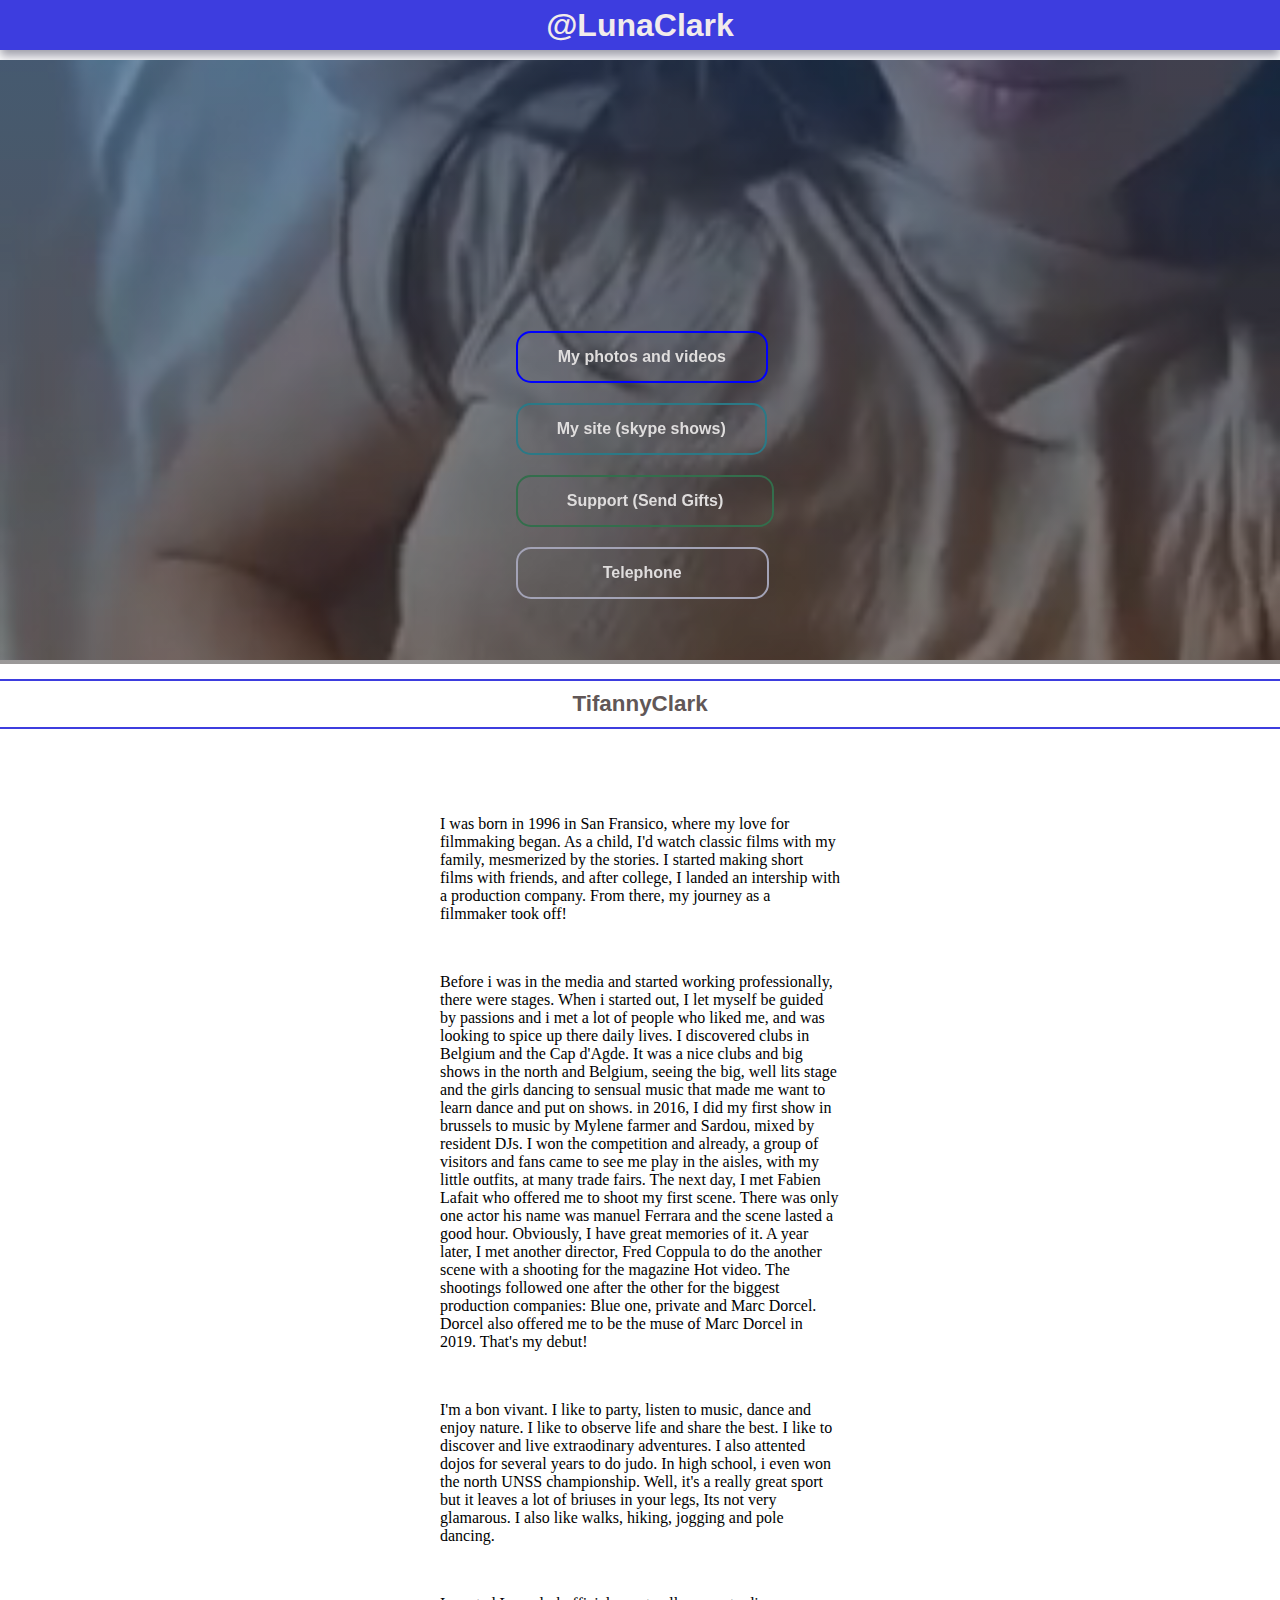
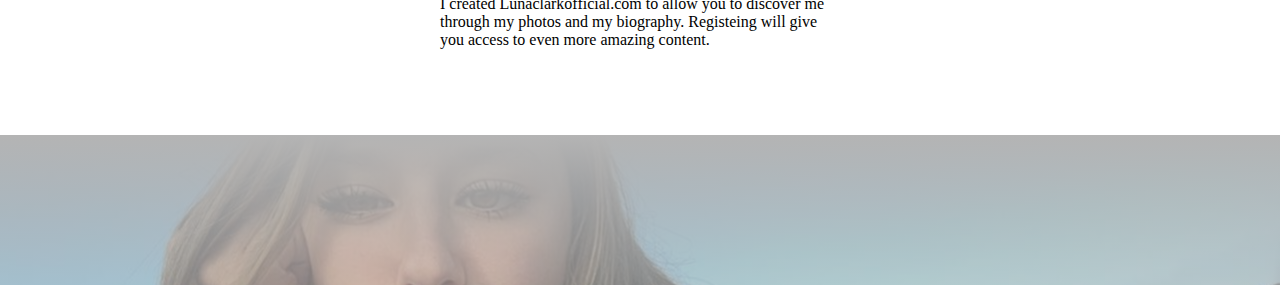
<file: index.html>
<!DOCTYPE html>
<html lang="en">
<head>
    <meta charset="UTF-8">
    <meta name="viewport" content="width=device-width, initial-scale=1.0">
    <title>Tifanny Clark</title>
    <link rel="stylesheet" href="style.css">
</head>
<body>
    <header>
        <h1>@LunaClark</h1>
    </header>
    <div class="video-container">
        <video width="100%" height="600" autoplay loop muted>
            <source src="ssstwitter.com_1724971601465.mp4" type="video/mp4">
            Your browser does not support the video tag.
          </video>
          <div class="video-overlay"></div>
          <div class="home-btn">
            <ul>
                <li><a href="#"><input type="submit" class="submit-1 active" value="My photos and videos"></a></li>
                <li><a href="mySite.html"><input type="submit" class="submit-2 active" value="My site (skype shows)"></a></li>
                <li><a href="gift.html"><input type="submit" class="submit-3 active" value="Support (Send Gifts)"></a></li>
                <li><a href="index2.html"><input type="submit" class="submit-4 active" value="Telephone"></a></li>
            </ul>
          </div>
    </div>
    <div class="border">
        <h1>TifannyClark</h1>
    </div>
    <div class="content">
        <p> I was born in 1996 in San Fransico, where my love for filmmaking began.
            As a child, I'd watch classic films with my family, mesmerized by the stories. I started making short
        films with friends, and after college, I landed an intership with a production company.
    From there, my journey as a filmmaker took off! </p><br>
    <p>Before i was in the media and started working professionally, there were stages. When i started out, I let myself
        be guided by passions and i met a lot of people who liked me, and was looking to spice up there daily lives. 
        I discovered clubs in Belgium and the Cap d'Agde. It was a nice clubs and big shows in the north and Belgium, seeing the big, well  lits stage and the girls dancing to sensual music 
        that made me want to learn dance and put on shows. in 2016, I did my first show in brussels to music by Mylene farmer and Sardou, 
        mixed by resident DJs. I won the competition and already, a group of visitors and fans came to see me play
        in the aisles, with my little outfits, at many trade fairs. The next day, I met Fabien Lafait who offered me to shoot my first scene. There was only one actor
        his name was manuel Ferrara and the scene lasted a good hour. Obviously, I have great memories of it. A year later,
         I met another director, Fred Coppula to do the another scene with a shooting for the magazine Hot video. The shootings followed
          one after the other for the biggest production companies: Blue one, private and Marc Dorcel. Dorcel also offered me to be the muse of Marc Dorcel in 2019. That's my debut!
    </p><br>
    <p> 
        I'm a bon vivant. I like to party, listen to music, dance and enjoy nature. I like to observe life and share the best.
         I like to discover and live extraodinary adventures. I also attented dojos for several years to do judo. In high school, i even won the north UNSS championship. Well, it's a really great sport
         but it leaves a lot of briuses in your legs, Its not very glamarous. I also like walks, hiking, jogging and pole dancing.
    </p><br>
    <p> I created Lunaclarkofficial.com to allow you to discover me through my photos and my biography. Registeing will
         give you access to even more amazing content.
    </p>
    </div>
    <footer>
        <div class="foot"></div>
    </footer>
</body>
</html>
</file>
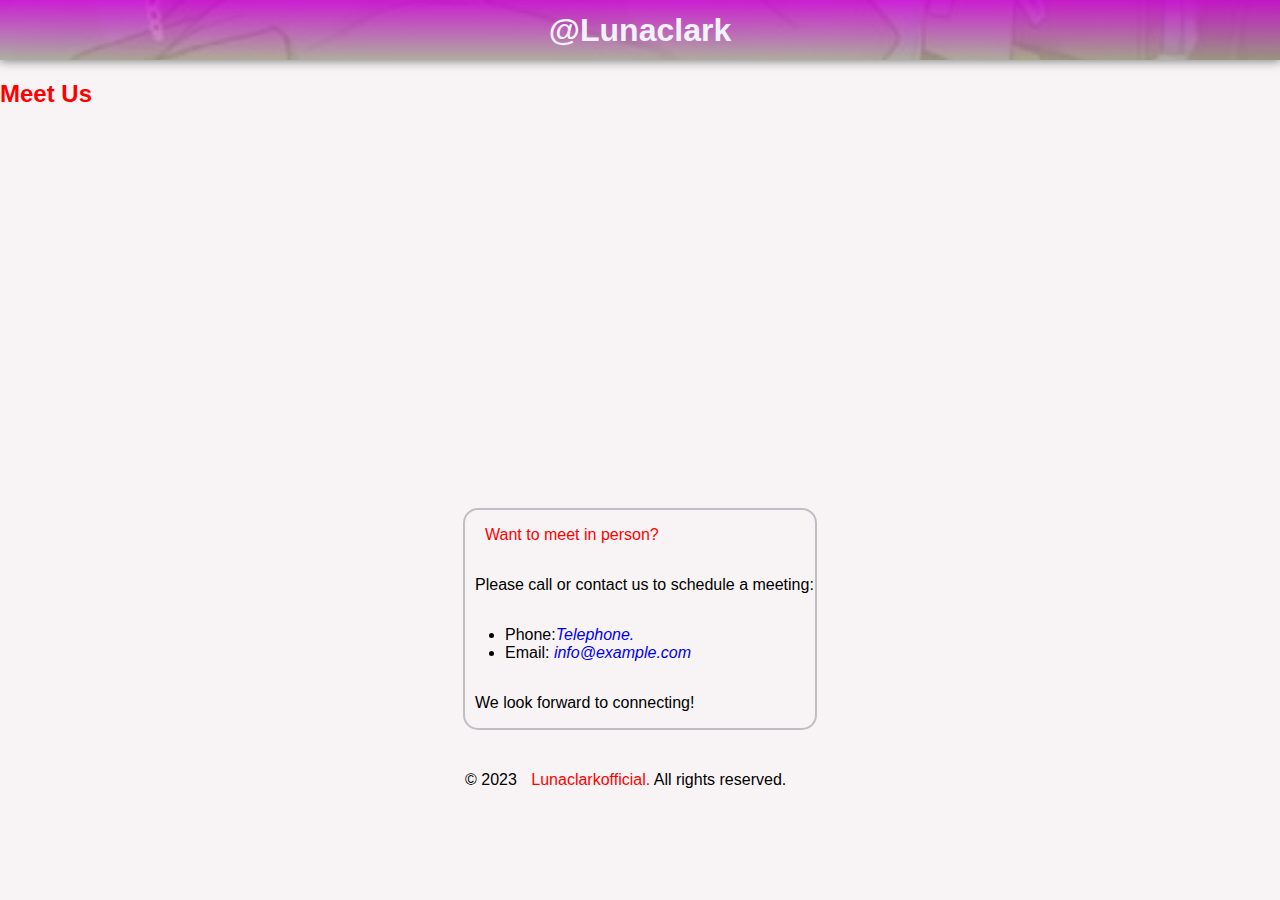
<file: address.html>
<!DOCTYPE html>
<html lang="en">
<head>
    <meta charset="UTF-8">
    <meta name="viewport" content="width=device-width, initial-scale=1.0">
    <title>My address</title>
    <link rel="stylesheet" href="address.css">
</head>
<body>
    <section>
        <div class="logo">@Lunaclark</div>
        <h2>Meet Us</h2>
        <div class="container">
        <!-- Google Map Embed --> 
        <iframe src="https://www.google.com/maps/embed?pb=!1m10!1m8!1m3!1d25772843.85991955!2d-72.5434736!3d37.9514719!3m2!1i1024!2i768!4f13.1!5e0!3m2!1sen!2sus!4v1728213060552!5m2!1sen!2sus" width="350" height="350" 
        style="border:0;" allowfullscreen="" loading="lazy" referrerpolicy="no-referrer-when-downgrade"></iframe>
    <div class="wrapper">
        <div class="grid">
        <p><span>Want to meet in person?</span></p>
        <p>Please call or contact us to schedule a meeting:</p>
        <ul>
          <li>Phone:<a href="index2.html">Telephone.</a></li>
          <li>Email: <a href="email.html">info@example.com</a></li>
        </ul>
        
        <p>We look forward to connecting!</p>
      </section>
    </div>
    </div>
    <div class="foot">
        <p>&copy; 2023 <span>Lunaclarkofficial.</span> All rights reserved.</p>
      </div>
    </body>
</html>
</file>
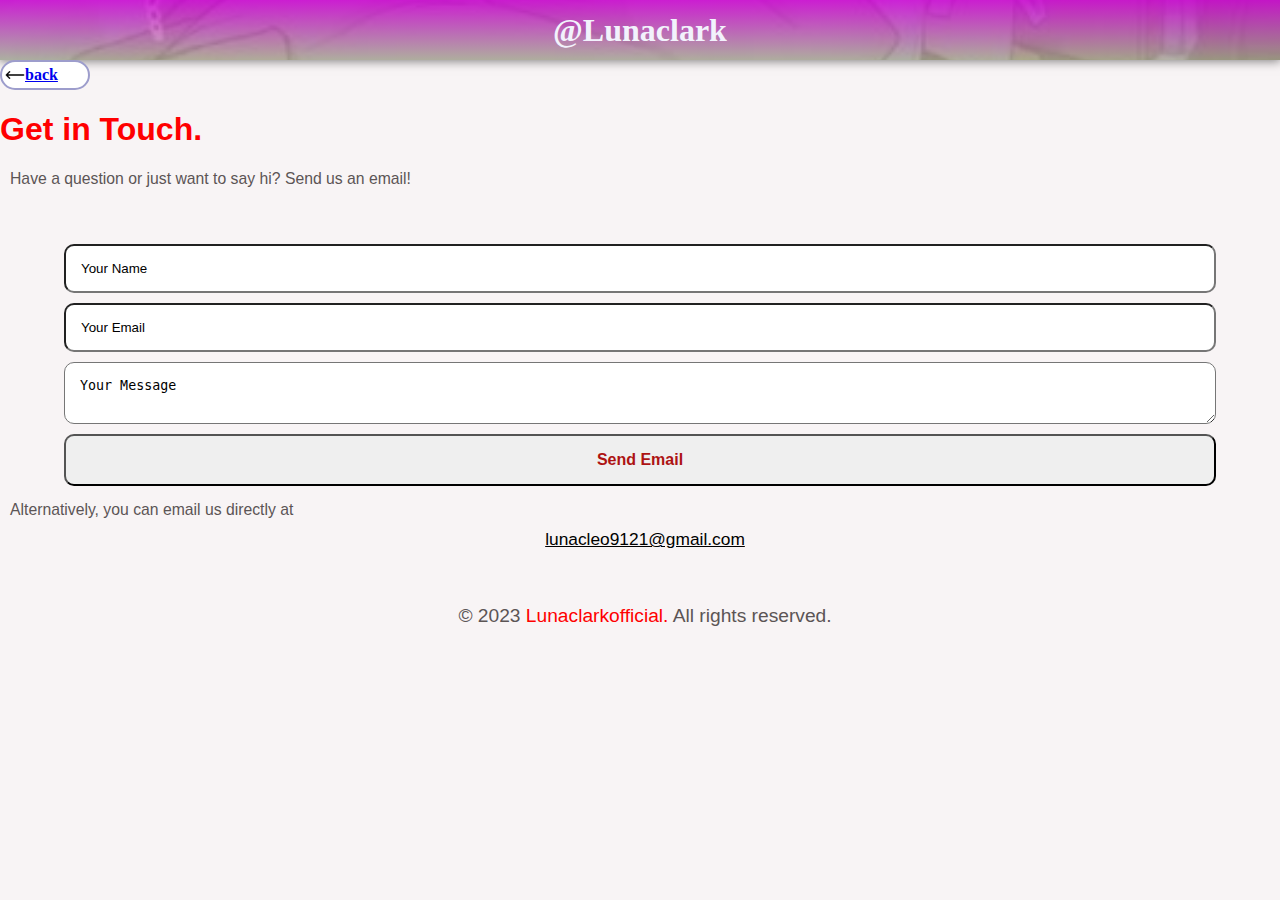
<file: email.html>
<!DOCTYPE html>
<!DOCTYPE html>
<html lang="en">
<head>
    <meta charset="UTF-8">
    <meta name="viewport" content="width=device-width, initial-scale=1.0">
    <title>My email</title>
    <link rel="stylesheet" href="email.css">
</head>
<body>
    <header>
        <div class="logo">@Lunaclark</div>
        <a href="index2.html">
          <div class="back">
          <img class="back-in" src="icons8-left-arrow-30.png">
          <div class="back-back">back</div> 
        </div>
          </a>
    </header>
        <h1>Get in Touch.</h1>
<p>Have a question or just want to say hi? Send us an email!</p>
<section>
<form>
  <input class="emailme" type="text" name="name" placeholder="Your Name">
  <input class="emailme" type="email" name="email" placeholder="Your Email">
  <textarea class="emailme" name="message" placeholder="Your Message"></textarea>
  
    <button class="emailme" type="submit">Send Email</button>
</form>
</section>
<p>Alternatively, you can email us directly at <a href="mailto:gmail.com">lunacleo9121@gmail.com</a></p>

</body>
<footer>
    <div class="foot">
    <p>&copy; 2023 <span>Lunaclarkofficial.</span> All rights reserved.</p>
  </div>
  </footer>
</html>
</file>
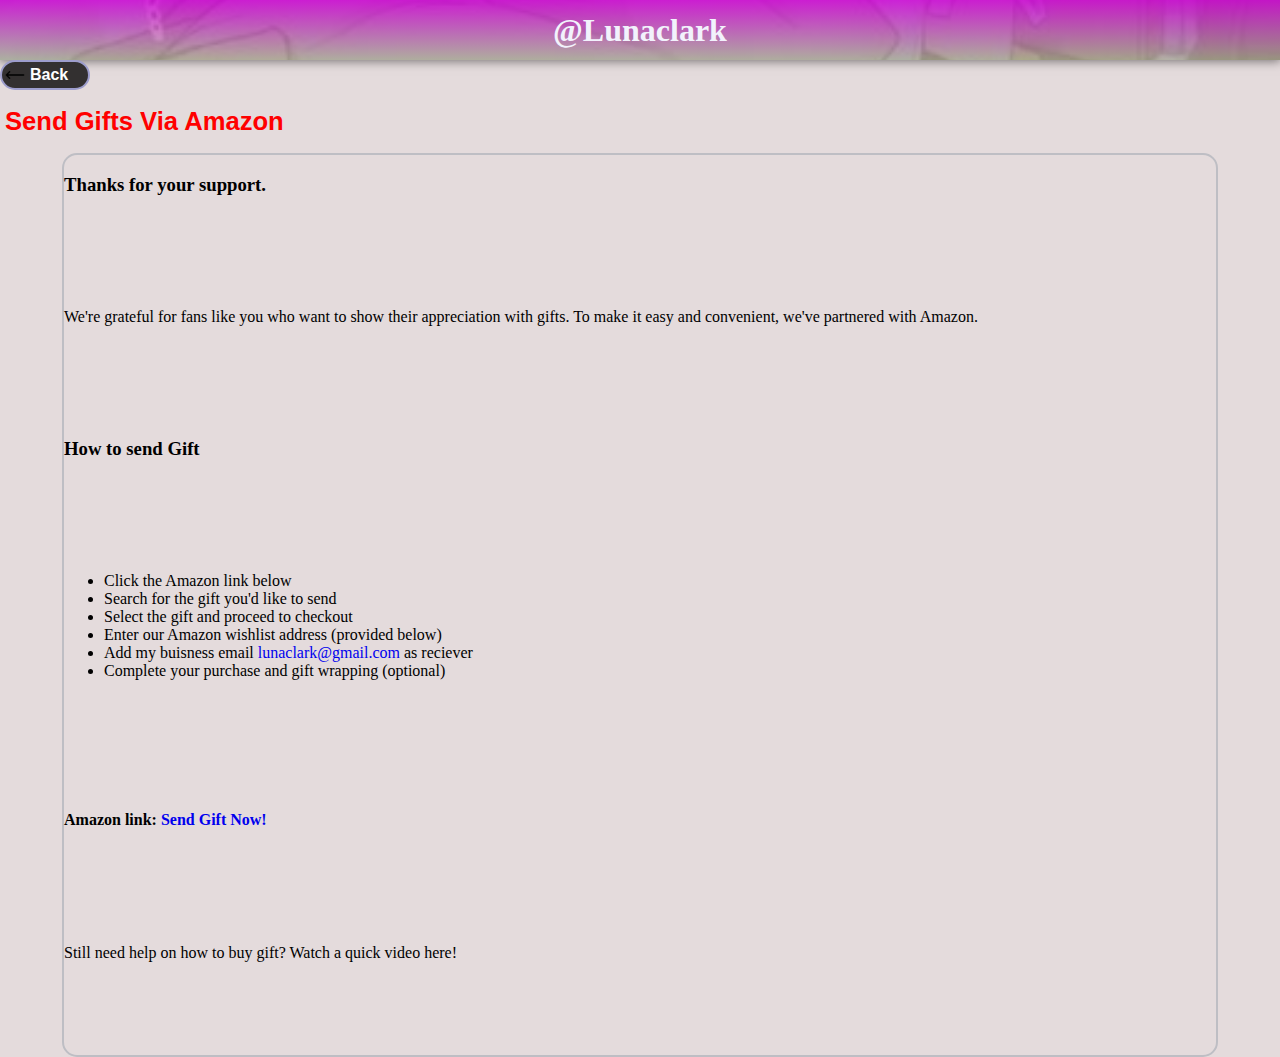
<file: gift.html>
<!DOCTYPE html>
<html lang="en">
<head>
    <meta charset="UTF-8">
    <meta name="viewport" content="width=device-width, initial-scale=1.0">
    <title>Support model</title>
    <link rel="stylesheet" href="gift.css">
</head>
<body>
    <header>
        <div class="logo">@Lunaclark</div>
        <div>
        <a href="index.html" class="back">
        <img class="back-in" src="icons8-left-arrow-30.png">
        <div class="back-back">Back</div> 
        </a>
    </header>
    <section>
    <a href="gift.html">
        <h1>Send Gifts Via Amazon</h1>
        </a>
        <div class="container">
            <div class="wrapper">
                <div class="grid">
        <h3>Thanks for your support.</h3>
        <p>We're grateful for fans like you who want to show their appreciation with gifts. To make it easy and convenient, we've partnered with Amazon.
        </p>
        <h3>How to send Gift</h3>
            <ul>
            <li>Click the Amazon link below</li>
            <li>Search for the gift you'd like to send</li>
            <li>Select the gift and proceed to checkout</li>
            <li>Enter our Amazon wishlist address (provided below)</li>
            <li>Add my buisness email <a href="#">lunaclark@gmail.com</a> as reciever</li>
            <li>Complete your purchase and gift wrapping (optional)</li>
            </P>
        </ul>
        <section>
        <h4>Amazon link:
            <a href="#">Send Gift Now!</a>
        </h4>
    </section>
    <article>
        <p>Still need help on how to buy gift? <span>Watch a quick video here!</span></p>

    </article>
</section>
</div>
</div>
</body>
</html>
</file>
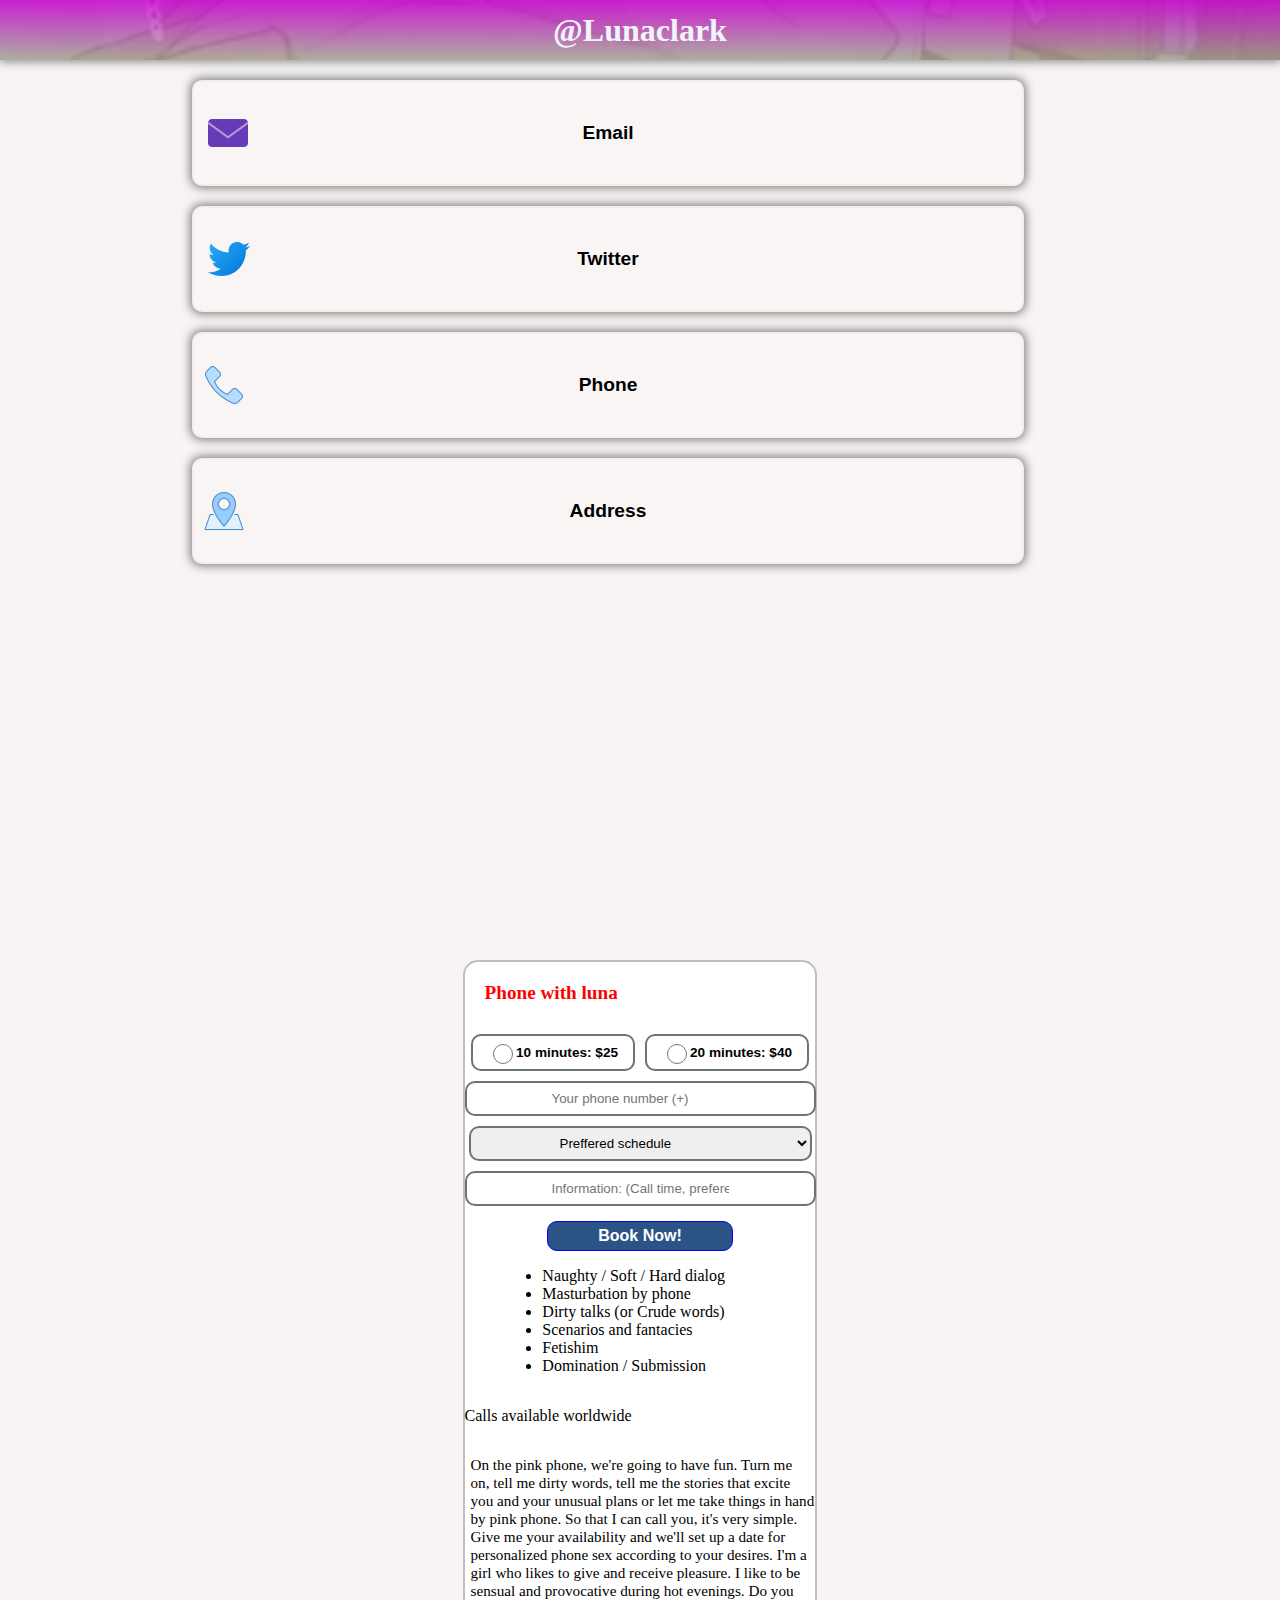
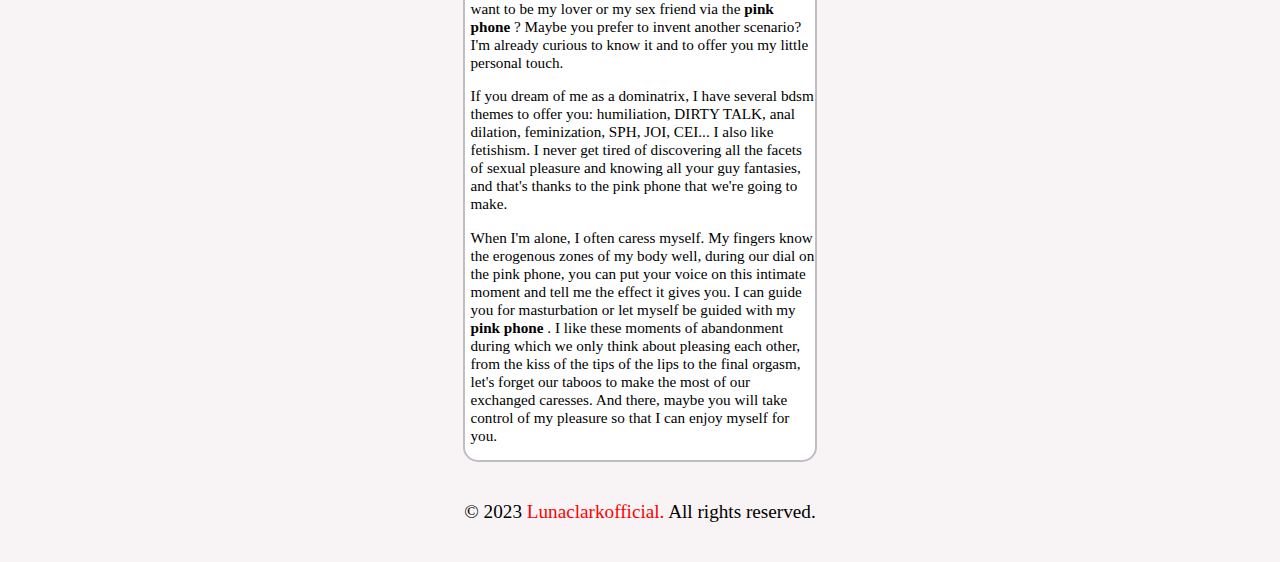
<file: index2.html>
<!DOCTYPE html>
<html lang="en">
<head>
    <meta charset="UTF-8">
    <meta name="viewport" content="width=device-width, initial-scale=1.0">
    <title>My Telephone</title>
    <link rel="stylesheet" href="style2.css">
</head>
<body>
    <header>
        <a href="index.html"><div class="logo">@Lunaclark</div></a>
    </header>
    <section>
      <!--wrapper-->
    <div class="wrapper">
        <div class="container">
            <div>
                <a href="email.html" style="text-decoration: none;">
                <input type="submit" value="Email" class="email-btn email">
            </a>
              </div>
              <div>
                <a href="twitter.html" style="text-decoration: none;">
                <input type="submit" value="Twitter" class="email-btn twitter">
            </a>
              </div>
              <div>
                <a href="index2.html" style="text-decoration: none;">
                <input type="submit" value="Phone" class="email-btn phone">
            </a>
              </div>
              <div>
                <a href="address.html" style="text-decoration: none;">
                <input type="submit" value="Address" class="email-btn address">
            </a>
        </div>
            
        </div>
    </section>
    <div class="wrapper-2">
      <div class="grid">
      <div class="grid-container"></div>
    <div class="call">Phone with luna</div>
      <div class="grid-2">
    <div class="radio-container">
      <input type="radio" id="yes-1" name="yes-no" value="10 minutes: $25">
      <label for="yes-1">10 minutes: $25</label>
    </div>
    <div class="radio-container-2">
      <input type="radio" id="yes-2" name="yes-no" value="20 minutes: $40">
      <label for="yes-2">20 minutes: $40</label>
    </div>
  </div>
    <div class="phone-number">
      <input type="tel" id="phone-number" placeholder="Your phone number (+)" min="11" max="12" required>
    </div>
    <div class="schedule">
      <select id="schedule" name="schedule">
        <option class="target" value="schedule">Preffered schedule</option>
        <option class="target" value="morning">Morning (9a.m to 12p.m)</option>
        <option class="target" value="noon">Noon (12p.m to 2p.m)</option>
        <option class="target" value="afternoon"> Afternoon (2p.m to 6p.m)</option>
        <option class="target" value="afternoon"> Evening (6p.m to 9p.m)</option>
        <option class="target" value="afternoon"> Evening (9p.m to 11p.m)</option>
        <option class="target" value="afternoon"> No preference</option>
      </select>
    </div>
    <div class="information">
      <input type="tel" id="information" placeholder="Information: (Call time, preference, etc:)" min="11" max="12" required>
    </div>

  <section class="book">
    <input type="submit" value="Book Now!" name="book" class="booknow">
  </section>
  <section>
    <div class="offer">
      <ul>
        <li>Naughty / Soft / Hard dialog</li>
        <li>Masturbation by phone</li>
        <li>Dirty talks (or Crude words)</li>
        <li>Scenarios and fantacies</li>
        <li>Fetishim</li>
        <li>Domination / Submission</li>
      </ul>
    </div>
    <p class="with"><p>Calls available worldwide</p></p>
  </section>
  <section>
    <div class="pinkcall">
      <p>On the pink phone, we're going to have fun. Turn me on, tell me dirty words, tell me the stories that excite you and your unusual plans or let me take things in hand by pink phone. So that I can call you, it's very simple. Give me your availability and we'll set up a date for personalized phone sex according to your desires. I'm a girl who likes to give and receive pleasure. I like to be sensual and provocative during hot evenings. Do you want to be my lover or my sex friend via the <strong>pink phone</strong> ? Maybe you prefer to invent another scenario? I'm already curious to know it and to offer you my little personal touch.
      </p>
      <p>
        If you dream of me as a dominatrix, I have several bdsm themes to offer you: humiliation, DIRTY TALK, anal dilation, feminization, SPH, JOI, CEI... I also like fetishism. I never get tired of discovering all the facets of sexual pleasure and knowing all your guy fantasies, and that's thanks to the pink phone that we're going to make.
      </p>
      <p>
        When I'm alone, I often caress myself. My fingers know the erogenous zones of my body well, during our dial on the pink phone, you can put your voice on this intimate moment and tell me the effect it gives you. I can guide you for masturbation or let myself be guided with my <strong>pink phone</strong> . I like these moments of abandonment during which we only think about pleasing each other, from the kiss of the tips of the lips to the final orgasm, let's forget our taboos to make the most of our exchanged caresses. And there, maybe you will take control of my pleasure so that I can enjoy myself for you.
      </p>
    </div>
  </section>
    </div>
  </div>
  <footer>
    <div class="foot">
    <p>&copy; 2023 <span>Lunaclarkofficial.</span> All rights reserved.</p>
  </div>
  </footer>
</div>
</div>
</body>
</html>
</file>
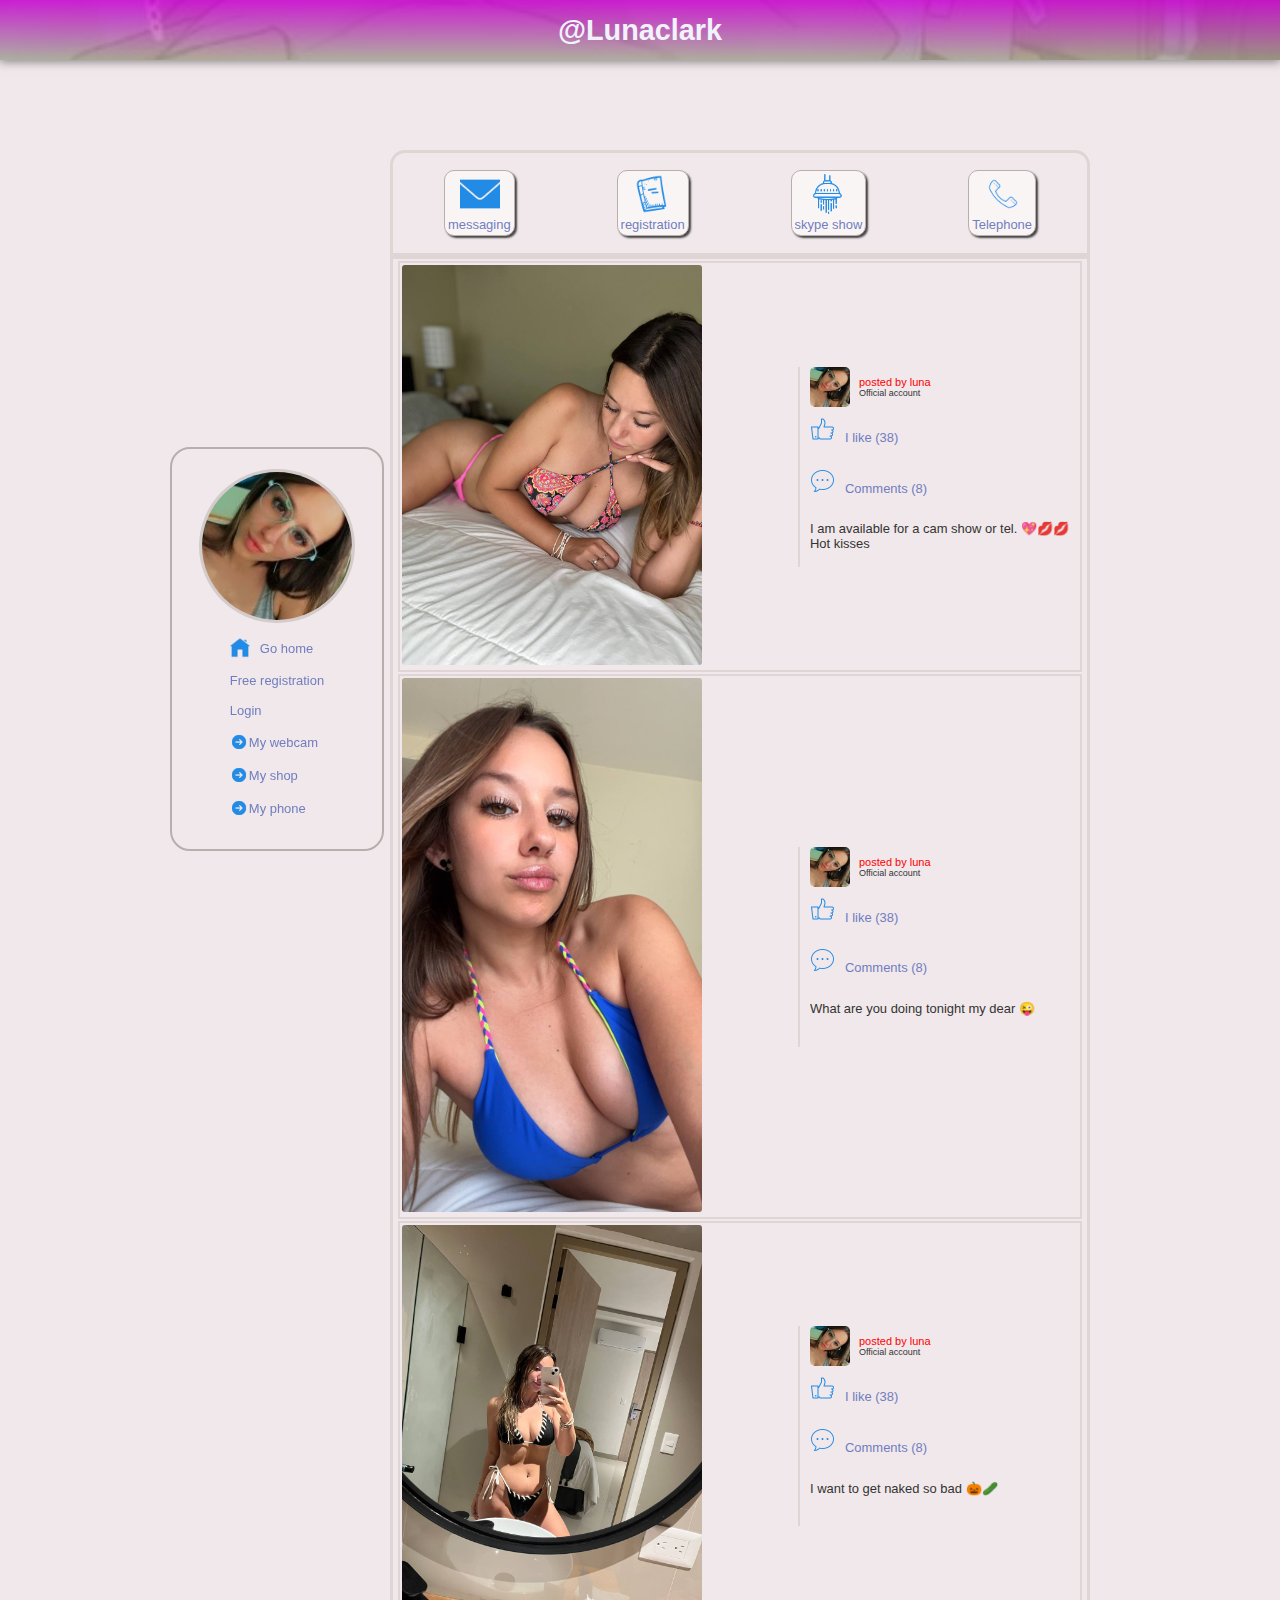
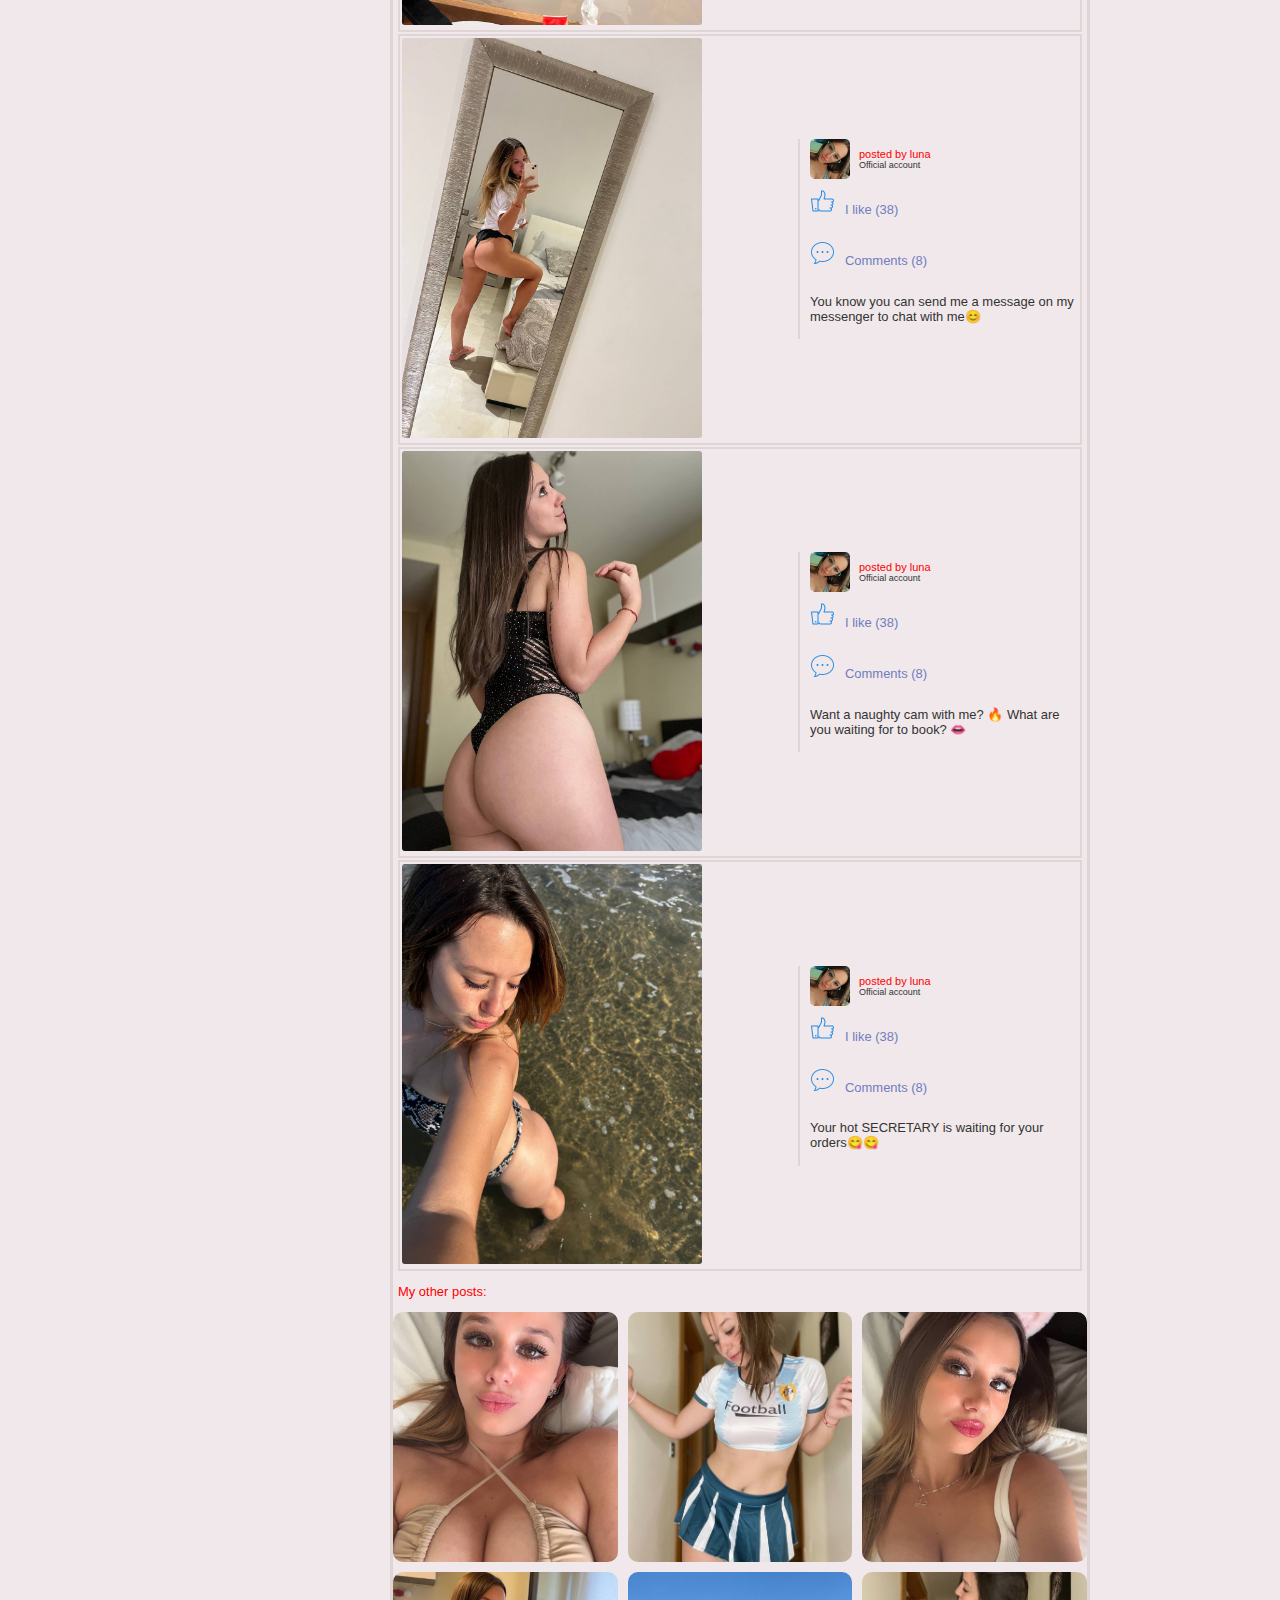
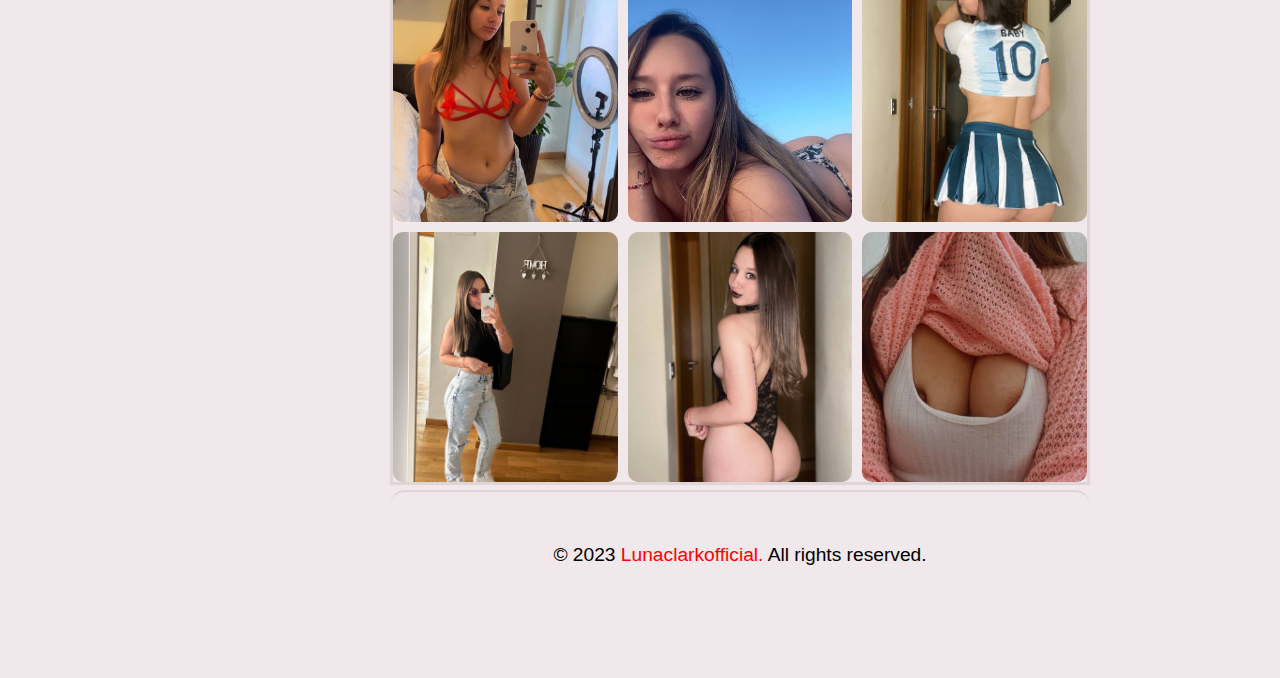
<file: mySite.html>
<!DOCTYPE html>
<html lang="en">
<head>
    <meta charset="UTF-8">
    <meta name="viewport" content="width=device-width, initial-scale=1.0">
    <title>My site</title>
    <link rel="stylesheet" href="mySite.css">
</head>
<body>
    <header>
        <a href="index.html"><div class="logo">@Lunaclark</div></a>
    </header>
    <div class="main-container">
    <div class="container">
        <!--Begining of navbar-->
    <nav>
        <div class="menu-btn">
            <button onclick="toggleSidebar()"><img src="icons8-menu-30 (1).png" alt=""></button>
        </div>
        <div class="nav-content">
            <a href="email.html"><div class="img-navigate">
            <img class="img-nav" src="icons8-message-50.png" alt="message-icon">
            <div class="text-navigate">messaging</div>
        </div></a>
        <a href="#"><div class="img-navigate">
            <img class="img-nav-2" src="icons8-book-100.png" alt="message-icon">
            <div class="text-navigate">registration</div>
        </div></a>
        <a href="#"><div class="img-navigate">
            <img class="img-nav-3" src="icons8-shower-64.png" alt="message-icon">
            <div class="text-navigate">skype show</div>
        </div></a>
        <a href="index2.html"><div class="img-navigate">
            <img class="img-nav-4" src="icons8-phone-100.png" alt="message-icon">
            <div class="text-navigate">Telephone</div>
        </div></a>
        </div>
    </nav>
    <!--Begining of sidebar-->
    <aside id="sidebar">
        <div class="side-content">
            <img class="img-edit" src="20240830_003247.jpg" alt="">
           <div class="side-content-page">
            <a href="index.html"><div class="home-icon">
                <img src="icons8-home-50.png" alt="Home Icon">
                Go home
              </div></a>
              <div class="home-icon">Free registration</div> 
              <div class="home-icon">Login</div>
              <a href="#"><div class="arrow-icon">
                <img src="icons8-arrow-right-30.png" alt="Home Icon">
                My webcam
              </div></a>
              <a href="#"><div class="arrow-icon">
                <img src="icons8-arrow-right-30.png" alt="Home Icon">
                My shop
              </div></a>
              <a href="index2.html"><div class="arrow-icon">
                <img src="icons8-arrow-right-30.png" alt="Home Icon">
                My phone
              </div></a>           
           </div>
        </div>
    </aside>
    <!--Beginning of main-content-->
    <main>
        <div class="main-content">
            <div class="img-main-content">
                <img src="20240829_234915.jpg" alt="luna photos">
            </div>
            <div class="text-main-content">
                <div class="post-img-flex">
                <img class="post-img" src="20240830_003247.jpg" alt="post image">
                <p><span>posted by luna</span><br>Official account</p>
            </div>
            <div class="like-comment">
            <img src="icons8-like-50.png" alt=""> <a href=""><p>I like (38)</p></a>
        </div>
        <div class="like-comment">
        <img src="icons8-comment-50.png" alt=""> <a href=""><p>Comments (8)</p></a>
    </div>
    <p>I am available for a  cam show or tel. 💖💋💋Hot kisses</p>
        </div>
        </div>
        <div class="main-content">
            <div class="img-main-content">
                <img src="20240829_234922.jpg" alt="luna photos">
            </div>
            <div class="text-main-content">
                <div class="post-img-flex">
                <img class="post-img" src="20240830_003247.jpg" alt="post image">
                <p><span>posted by luna</span><br>Official account</p>
            </div>
            <div class="like-comment">
            <img src="icons8-like-50.png" alt=""> <a href=""><p>I like (38)</p></a>
        </div>
        <div class="like-comment">
        <img src="icons8-comment-50.png" alt=""> <a href=""><p>Comments (8)</p></a>
    </div>
    <p>What are you doing tonight my dear 😜</p>
        </div>
        </div>
        <div class="main-content">
            <div class="img-main-content">
                <img src="20240829_234904.jpg" alt="luna photos">
            </div>
            <div class="text-main-content">
                <div class="post-img-flex">
                <img class="post-img" src="20240830_003247.jpg" alt="post image">
                <p><span>posted by luna</span><br>Official account</p>
            </div>
            <div class="like-comment">
            <img src="icons8-like-50.png" alt=""> <a href=""><p>I like (38)</p></a>
        </div>
        <div class="like-comment">
        <img src="icons8-comment-50.png" alt=""> <a href=""><p>Comments (8)</p></a>
    </div>
    <p>I want to get naked so bad 🎃🥒</p>
        </div>
        </div>
        <div class="main-content">
            <div class="img-main-content">
                <img src="20240829_234014.jpg" alt="luna photos">
            </div>
            <div class="text-main-content">
                <div class="post-img-flex">
                <img class="post-img" src="20240830_003247.jpg" alt="post image">
                <p><span>posted by luna</span><br>Official account</p>
            </div>
            <div class="like-comment">
            <img src="icons8-like-50.png" alt=""> <a href=""><p>I like (38)</p></a>
        </div>
        <div class="like-comment">
        <img src="icons8-comment-50.png" alt=""> <a href=""><p>Comments (8)</p></a>
    </div>
    <p>You know you can send me a message on my messenger to chat with me😊</p>
        </div>
        </div>
        <div class="main-content">
            <div class="img-main-content">
                <img src="20240829_234909.jpg" alt="luna photos">
            </div>
            <div class="text-main-content">
                <div class="post-img-flex">
                <img class="post-img" src="20240830_003247.jpg" alt="post image">
                <p><span>posted by luna</span><br>Official account</p>
            </div>
            <div class="like-comment">
            <img src="icons8-like-50.png" alt=""> <a href=""><p>I like (38)</p></a>
        </div>
        <div class="like-comment">
        <img src="icons8-comment-50.png" alt=""> <a href=""><p>Comments (8)</p></a>
    </div>
    <p>Want a naughty cam with me? 🔥 What are you waiting for to book? 👄 </p>
        </div>
        </div>
        <div class="main-content">
            <div class="img-main-content">
                <img src="20240829_235610.jpg" alt="luna photos">
            </div>
            <div class="text-main-content">
                <div class="post-img-flex">
                <img class="post-img" src="20240830_003247.jpg" alt="post image">
                <p><span>posted by luna</span><br>Official account</p>
            </div>
            <div class="like-comment">
            <img src="icons8-like-50.png" alt=""> <a href=""><p>I like (38)</p></a>
        </div>
        <div class="like-comment">
        <img src="icons8-comment-50.png" alt=""> <a href=""><p>Comments (8)</p></a>
    </div>
    <p>Your hot SECRETARY is waiting for your orders😋😋</p>
        </div>
        </div>
        <div class="parrot">
        <p>My other posts:</p>
    </div>
        <div class="image-grid">
            <img src="20240829_235545.jpg" alt="Image 1">
            <img src="20240829_235650.jpg" alt="Image 2">
            <img src="20240829_235555.jpg" alt="Image 3">
            <img src="20240829_235616.jpg" alt="Image 4">
            <img src="20240829_235622.jpg" alt="Image 5">
            <img src="20240829_235646.jpg" alt="Image 6">
            <img src="20240830_000751.jpg" alt="Image 6">
            <img src="20240830_000755.jpg" alt="Image 6">
            <img src="20240830_000746.jpg" alt="Image 6">
          </div>   
    </main>
    <footer>    <div class="foot">
        <p>&copy; 2023 <span>Lunaclarkofficial.</span> All rights reserved.</p>
      </div></footer>
</div>
</div>
<script src="app.js"></script>
</body>
</html>
</file>
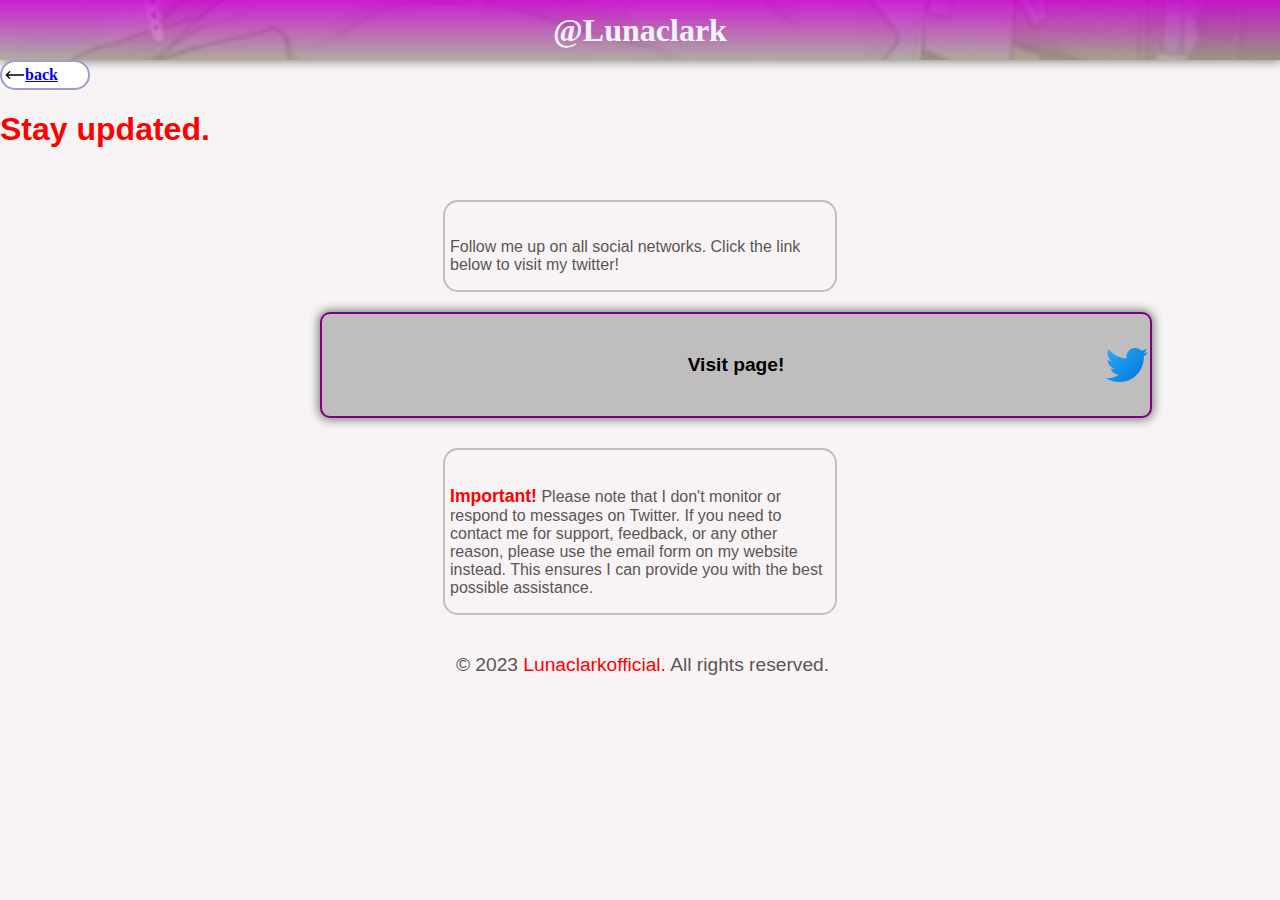
<file: twitter.html>
<!DOCTYPE html>
<!DOCTYPE html>
<html lang="en">
<head>
    <meta charset="UTF-8">
    <meta name="viewport" content="width=device-width, initial-scale=1.0">
    <title>My social</title>
    <link rel="stylesheet" href="twitter.css">
</head>
<body>
    <header></header>
        <div class="logo">@Lunaclark</div>
        <a href="index2.html">
        <div class="back">
        <img class="back-in" src="icons8-left-arrow-30.png">
        <div class="back-back">back</div> 
      </div>
        </a>
    </header>
    <section>
        <h1>Stay updated.</h1>
        <div class="wrapper">
            <div class="grid">
        <p>Follow me up on all social networks.  Click the link below to visit my twitter!</p>
    </section>
    <div class="btn">
        <input type="button" value="Visit page!" class="click me">
    </div>
    <div class="wrapper">
        <div class="grid">
    <section>
        <p><span>Important!</span> Please note that I don't monitor or respond to messages on Twitter. If you need to contact me for support, feedback, or any other reason, please use the email form on my website instead. This ensures I can provide you with the best possible assistance.
        </p>
    </section>
</div>
</div>
    <footer>
        <div class="foot">
        <p>&copy; 2023 <span>Lunaclarkofficial.</span> All rights reserved.</p>
      </div>
      </footer>
</body>
</html>
</file>
<file: style.css>
:root {
    --color-black: black;
    --color-blue: rgb(61, 61, 223);
    --color-white: rgb(223, 221, 221);
    --color-light-black: rgb(97, 87, 87);
}

body {
    margin: 0;
    padding: 0;
    box-sizing: border-box;
    font-family: Arial, Helvetica, sans-serif;
}

header h1{
    background-color: var(--color-blue);
    width: 100%;
    height: 50px;
    margin: 0;
    display: flex;
    justify-content: center;
    align-items: center;
    color: rgb(241, 235, 235);
    box-shadow: 0px 6px 10px rgb(156, 156, 168);
    font-size: clamp(1.5em, 2.5vw, 3.5rem);
    cursor: pointer;
}

header :active {
    box-shadow: none;
}

video {
    object-fit: cover;
    width: 100%;
    background-position: center;
    background-size: contain;
}

.video-container {
    position: relative;
    margin-top: 10px;
  }
  
  .video-overlay {
    position: absolute;
    top: 0;
    left: 0;
    width: 100%;
    height: 100%;
    background: linear-gradient(to bottom, #1b4474, #383333); /* or background-color: #ff0000; */
    opacity: 0.5; /* adjust opacity to your liking */
  }

  .home-btn {
    position: absolute;
    top: 0;
    display: flex;
    justify-content: center;
    align-items: center;
    width: 100%;
    height: 90vh;
    margin-left: -15px;
  }


  .submit-1 {
    background-color: transparent;
    padding: 15px 40px;
    border: 2px solid blue;
    margin: 10px auto;
    color: var(--color-white);
    font-size: 1em;
    border-radius: 15px;
    font-weight: bold;
    cursor: pointer;
  }

  .submit-2 {
    background-color: transparent;
    padding: 15px 39px;
    border: 2px solid rgb(43, 121, 134);
    margin: 10px auto;
    color: var(--color-white);
    font-size: 1em;
    border-radius: 15px;
    font-weight: bold;
    font-weight: bold;
    cursor: pointer;
  }

  .submit-3 {
    background-color: transparent;
    padding: 15px 49px;
    border: 2px solid rgb(51, 110, 76);
    margin: 10px auto;
    color: var(--color-white);
    font-size: 1em;
    border-radius: 15px;
    font-weight: bold;
    cursor: pointer;
  }

  .submit-4 {
    background-color: transparent;
    padding: 15px 85px;
    border: 2px solid rgb(163, 163, 182);
    margin: 10px auto;
    color: var(--color-white);
    font-size: 1em;
    border-radius: 15px;
    font-weight: bold;
    cursor: pointer;
  }

  .active:active {
    border: 3px solid yellowgreen;
  }

  .home-btn ul li {
    list-style: none;
    
  }

  .border h1 {
    display: flex;
    justify-content: center;
    font-size: 1.4em;
    border: 2px solid var(--color-blue);
    padding: 10px;
    border-right: none;
    border-left: none;
    color: var(--color-light-black);
  }

  .content {
    margin: 50px auto; /* Changed to auto */
    display: flex;
    flex-direction: column;
    justify-content: center;
    align-items: center;
    max-width: 400px; /* Changed to max-width */
    padding: 20px;
  }
  

  .content p {
    font-family: Georgia, 'Times New Roman', Times, serif;

  }


    .foot {
        background-image: linear-gradient(rgba(180, 180 , 180, 1), rgba(190, 190 , 180, 0.65)), url(luaclark2.jpg);
        background-position: center;
        background-size: cover;
        object-fit: cover;
        width: 100%;
        height: 150px;
    }
</file>
<file: address.css>
body {
    margin: 0;
    padding: 0;
    box-sizing: border-box;
    font-size: 16px;
    background-color: rgb(248, 244, 245);
    font-family: Arial, Helvetica, sans-serif;

}

.logo {
    background-image: linear-gradient(rgba(225, 20 , 225, 0.85), rgba(225, 220 , 180, 0.65)), url(logolu.jpg);
    background-position: center;
    background-size: cover;
    object-fit: cover;
    width: 100%;
    height: 60px;
    box-shadow: 0px 0px 10px 1px rgba(0, 0, 0, 0.5);
    cursor: pointer;
}

.logo {
    display: flex;
    justify-content: center;
    align-items: center;
    text-decoration: none;
    color: rgb(242, 242, 252);
    font-size: clamp(1.7em, 2.5vw, 2rem);
    font-weight: 600;
}

.container {
    display: flex;
    flex-direction: column;
    justify-content: center;
    align-items: center;
}



.wrapper-2 {
position: relative;
display: flex;
justify-content: center;
}

.grid {
  /position: absolute;
  display: grid;
  border: 2px solid rgb(190, 190, 196);
  grid-template-columns: repeat(1, 1fr);
  justify-content: center;
  width: 350px;
  border-radius: 15px;
  margin-top: 30px;
}

h2 {
  color: red;
}

p span {
    margin-left: 10px;
    color: red;
}

p {
    margin-left: 10px;
}

a {
  font-style: italic;
  text-decoration: none;
}

.foot {
    height: 100px;
    display: flex;
    justify-content: center;
    align-items: center;
    
  }
  
  .foot p {
    min-width: 360px;
  }
  
  .foot p span {
    color: red;
  }
</file>
<file: email.css>
body {
    margin: 0;
    padding: 0;
    box-sizing: border-box;
    font-size: 16px;
    background-color: rgb(248, 244, 245);
}

.logo {
    background-image: linear-gradient(rgba(225, 20 , 225, 0.85), rgba(225, 220 , 180, 0.65)), url(logolu.jpg);
    background-position: center;
    background-size: cover;
    object-fit: cover;
    width: 100%;
    height: 60px;
    box-shadow: 0px 0px 10px 1px rgba(0, 0, 0, 0.5);
    cursor: pointer;
}

.logo {
    display: flex;
    justify-content: center;
    align-items: center;
    text-decoration: none;
    color: rgb(242, 242, 252);
    font-size: clamp(1.7em, 2.5vw, 2rem);
    font-weight: 600;
}

.back {
    width: 80px;
    border: 2px solid rgb(157, 157, 204);
    border-radius: 15px;
    display: flex;
    align-items: center;
    font-size: 1em;
    font-weight: bold;
    background-color: white;
    cursor: pointer;
    padding: 3px;
  
  }
  
  .back-in {
    width: 20px;
  }
  
  .back:active {
    width: 20px;
    background-color: blue;
    color: white;
  }
  
  .back-back {
    text-decoration: none;
  }
  
  .back-back:active {
    display: none;
  }

section {
    display: flex;
    justify-content: center;
    width: 100%;
}

h1 {
    color: red;
    font-family: Arial, Helvetica, sans-serif;
}

p {
    padding-left: 10px;
    font-family: Arial, Helvetic8a, sans-serif;
    font-size: 0.985em;
    color: rgb(92, 85, 85);
}

form {
    display: flex;
    justify-content: center;
    width: 90%;
    flex-direction: column;
    margin-top: 30px;
}

.emailme {
    margin-top: 10px;
    border-radius: 10px;
    padding: 15px;
    color: rgb(173, 19, 19);
}

.emailme::placeholder {
    color: black;
}

button {
    font-weight: bold;
    font-size: 1em;
}

p a {
    color: black;
    display: flex;
    justify-content: center;
    padding-top: 10px;
    font-size: 1.1em;
}

.foot {
    height: 100px;
    display: flex;
    justify-content: center;
    align-items: center;
    
  }
  
  .foot p {
    font-size: clamp(1.1em, 1.5vw, 2.5rem);
  }
  
  .foot p span {
    color: red;
  }
</file>
<file: gift.css>
body {
  margin: 0;
  padding: 0;
  box-sizing: border-box;
  font-size: 16px;
  background-color: rgb(228, 219, 220);
}

.logo {
  background-image: linear-gradient(rgba(225, 20 , 225, 0.85), rgba(225, 220 , 180, 0.65)), url(logolu.jpg);
  background-position: center;
  background-size: cover;
  object-fit: cover;
  width: 100%;
  height: 60px;
  box-shadow: 0px 0px 10px 1px rgba(0, 0, 0, 0.5);
  cursor: pointer;
}

.logo {
  display: flex;
  justify-content: center;
  align-items: center;
  text-decoration: none;
  color: rgb(242, 242, 252);
  font-size: clamp(1.7em, 2.5vw, 2rem);
  font-weight: 600;
}


.back {
    width: 80px;
    border: 2px solid rgb(157, 157, 204);
    border-radius: 15px;
    display: flex;
    align-items: center;
    font-size: 1em;
    font-weight: bold;
    background-color: rgb(51, 48, 48);
    cursor: pointer;
    padding: 3px;
  
  
  }
  
  .back-in {
    width: 20px;
  }
  
  .back:active {
    width: 20px;
    background-color: blue;
    color: white;
  }

  .back {
    text-decoration: none;
  }
  
  .back-back {
    text-decoration: none;
    color: white;
    font-family: Arial, Helvetica, sans-serif;
    padding-left: 5px;
  }
  
  .back-back:active {
    display: none;
  }

  .container {
    display: flex;
    flex-direction: column;
    justify-content: center;
    width: 100%;
  }

  .wrapper {
    display: flex;
    justify-content: center;
    min-height: 100vh;
    width: 100%;
    
  }
  
  
  .grid {
    display: grid;
    border: 2px solid rgb(190, 190, 196);
    grid-template-columns: repeat(1, 1fr);
    justify-content: center;
    width: 90%;
    min-height: 100vh;
    border-radius: 15px;
  
    
  }
  

  section h1  {
    color: red;
    font-family: Arial, Helvetica, sans-serif;
    font-size: 1.6em;
    padding-left: 5px;
    cursor: pointer;
  

  }

  a {
    text-decoration: none;
  }
</file>
<file: style2.css>
body {
    margin: 0;
    padding: 0;
    box-sizing: border-box;
    font-size: 16px;
    background-color: rgb(248, 244, 245);
}

header a {
  text-decoration: none;
}

.logo {
    background-image: linear-gradient(rgba(225, 20 , 225, 0.85), rgba(225, 220 , 180, 0.65)), url(logolu.jpg);
    background-position: center;
    background-size: cover;
    object-fit: cover;
    width: 100%;
    height: 60px;
    box-shadow: 0px 0px 10px 1px rgba(0, 0, 0, 0.5);
    cursor: pointer;
}

.logo {
    display: flex;
    justify-content: center;
    align-items: center;
    text-decoration: none;
    color: rgb(242, 242, 252);
    font-size: clamp(1.7em, 2.5vw, 2rem);
    font-weight: 600;
}

.container {
  display: grid;
  grid-template-columns: repeat(4);
}

.email-btn {
    display: flex;
    justify-content: center;
    align-items: center;
    background-position: center left 10px;
    background-repeat: no-repeat;
    padding-left: 40px; /* Adjust padding to accommodate the icon */
    width: 100px; /* Set a fixed width to center the text */
  }
  
  

.email {
padding: 40px;
position: relative;
text-align: center;
width: 65%;
margin-top: 20px;
margin-left: 15%;
border-radius: 10px;
font-size: clamp(1.2em, 1.5vw, 2.5rem);
font-weight: 600;
border: 2px solid rgb(243, 237, 237);
background-color: rgb(250, 245, 245);
color: black;
background-image: url('icons8-email-48.png');
box-shadow: 0px 00px 10px 2px rgba(0, 20, 0, 0.5);
}

.email:active {
    font-weight: 100;
    transform: translateY(3px);
}

.twitter {
    padding: 40px;
    position: relative;
    text-align: center;
    width: 65%;
    margin-top: 20px;
    margin-left: 15%;
    border-radius: 10px;
    font-size: clamp(1.2em, 1.5vw, 2.5rem);
    font-weight: 600;
    border: 2px solid rgb(243, 237, 237);
    background-color: rgb(250, 245, 245);
    background-image: url('icons8-twitter-48.png');
    box-shadow: 0px 00px 10px 2px rgba(0, 20, 0, 0.5);
}

.twitter:active {
    font-weight: 100;
    transform: translateY(3px);
}

.phone {
    animation: pulse 2s infinite;
  }
  
  @keyframes pulse {
    0% {
      transform: scale(1);
    }
    50% {
      transform: scale(1.1);
    }
    100% {
      transform: scale(1);
    }
  }
  
  
.phone {
    padding: 40px;
    position: relative;
    text-align: center;
    width: 65%;
    margin-top: 20px;
    margin-left: 15%;
    border-radius: 10px;
    font-size: clamp(1.2em, 1.5vw, 2.5rem);
    font-weight: 600;
    border: 2px solid rgb(243, 237, 237);
    background-color: rgb(250, 245, 245);
    color: black;
    background-image: url('icons8-phone-40.png');
    box-shadow: 0px 00px 10px 2px rgba(0, 20, 0, 0.5);
} 

.phone:active {
    font-weight: 100;
    transform: translateY(3px);
}

.address {
    padding: 40px;
    position: relative;
    text-align: center;
    width: 65%;
    margin-top: 20px;
    margin-left: 15%;
    border-radius: 10px;
    font-size: clamp(1.2em, 1.5vw, 2.5rem);
    font-weight: 600;
    border: 2px solid rgb(243, 237, 237);
    background-color: rgb(250, 245, 245);
    color: black;
    background-image: url('icons8-address-40.png');
    box-shadow: 0px 00px 10px 2px rgba(0, 20, 0, 0.5);
} 

.address:active {
    font-weight: 100;
    transform: translateY(3px);
}

.call {
    color: red;
    padding-top: 20px;
    font-size: clamp(1.1em, 1.5vw, 2.5rem);
    padding-bottom: 20px;
    padding-left: 20px;
    font-weight: 600;
    display: flex;
  
}

.wrapper {
  min-height: 100vh;
  width: 100%;
  
}

.wrapper-2 {
position: relative;
display: flex;
justify-content: center;
}

.grid {
  display: grid;
  border: 2px solid rgb(190, 190, 196);
  grid-template-columns: repeat(1, 1fr);
  justify-content: center;
  width: 350px;
  border-radius: 15px;
  background-color: white;
  
}

.grid-2 {
  display: flex;
  justify-content: center;
}
 
.radio-container {
    border: 2px solid rgb(106, 118, 118); 
    padding: 0px 10px; 
    border-radius: 10px;
    margin-top: 10px;
    margin-right: 5px;
    padding: 5px 15px;
    display: flex;
    align-items: center;
  }

  .radio-container-2 {
    border: 2px solid rgb(106, 118, 118);
    margin-top: 10px;
    border-radius: 10px; 
    margin-left: 5px;
    padding: 5px 15px;
    display: flex;
    align-items: center;
  }
  

input[type="radio"] {
    width: 20px;
    height: 20px;
    cursor: pointer;
    font-weight: 600;

}

label {
  font-weight: 600;
  font-family: Arial, Helvetica, sans-serif;
  font-size: 0.85em;
  text-align: center;
}

.phone-number {
display: flex;
justify-content: center;
margin-top: 10px;
}



input[type="tel"] {
  padding: 8px 85px;
  border-radius: 10px;
  border: 2px solid rgb(106, 118, 118);
}


input[type="tel"]:focus {
background-color: transparent;
outline: none;
border: 2px solid black;
}

.schedule {
  margin-top: 10px;
  display: flex;
  justify-content: center;
}

select {
  padding: 7px 85px;
  border-radius: 10px;
  border: 2px solid rgb(106, 118, 118)
}

select .target {
  color: rgb(105, 101, 101);
  font-size: 1.1em;
  font-weight: 600;
}

.information {
  margin-top: 10px;
  display: flex;
  justify-content: center;
  
}

.book {
  display: flex;
  justify-content: center;
  margin-top: 15px;
}

.booknow {
  padding: 5px 50px;
  border-radius: 10px;
  font-size: 1em;
  font-weight: 600;
  background-color: rgb(44, 83, 134);
  color: white;
  border: 1px solid blue;
}

.booknow:active {
  background-color: white;
  color: black;
  border: 2px solid green;
  font-weight: 600;
  font-family: 'Courier New', Courier, monospace;
}

.offer {
  display: flex;
  justify-content: center;
  margin-right: 15%;
}

.pinkcall {
  margin-left: 6px;
  font-family:Georgia, 'Times New Roman', Times, serif;
  font-size: 0.95em;
  width: 98%;
  
}

.foot {
  height: 100px;
  display: flex;
  justify-content: center;
  align-items: center;
  
}

.foot p {
  font-size: clamp(1.1em, 1.5vw, 2.5rem);
}

.foot p span {
  color: red;
}
</file>
<file: mySite.css>
body, html {
    height: 100%;
    margin: 0;
    padding: 0;
    box-sizing: border-box;
    font-size: 0.9em;
    font-family: Arial, Helvetica, sans-serif;
    background-color: rgb(240, 232, 234);
}

header a {
    text-decoration: none;
}



.logo {
    background-image: linear-gradient(rgba(225, 20 , 225, 0.85), rgba(225, 220 , 180, 0.65)), url(logolu.jpg);
    background-position: center;
    background-size: cover;
    object-fit: cover;
    width: 100%;
    height: 60px;
    box-shadow: 0px 0px 10px 1px rgba(0, 0, 0, 0.5);
    cursor: pointer;
}

.logo {
    display: flex;
    justify-content: center;
    align-items: center;
    text-decoration: none;
    color: rgb(242, 242, 252);
    font-size: clamp(1.7em, 2.5vw, 2rem);
    font-weight: 600;
}

.main-container {
    display: flex;
    justify-content: center;
    align-items: center;
    padding: 20px;
    flex-grow: 1;
    margin-top: 50px;
  }
  

.container {
    margin: 0 auto;
    margin: 20px 40px 40px 40px;
    display: grid;
    overflow: hidden;
    min-height: 100vh;
    min-width: 600px;
    max-width: 800px;
    grid-template-columns:200px 1fr;
    grid-template-rows: auto 1fr auto;
    grid-template-areas: 
    "sidebar navbar"
    "sidebar main"
    "sidebar footer";
}

.menu-btn {
    display: none;
}


nav {
    grid-area: navbar;
    border-top-left-radius: 15px;
    border-top-right-radius: 15px;
    border: 2px solid rgb(184, 174, 174);
    height: 100px;
}

.nav-content {
    display: flex;
    position: relative;
    justify-content: space-around;
    align-items: center;
    height: 100px;
}

.nav-content a {
    text-decoration: none;
}


 
.img-navigate {
    border: 1px solid rgb(184, 174, 174);
    box-shadow: 2px 2px 2px rgb(73, 70, 70);
    border-radius: 10px;
    background-color: rgb(250, 245, 245);
    color: rgb(113, 125, 192);
    padding: 3px;
}

.img-navigate:hover {
    color: red;
}

.img-navigate:active {
    color: green;
}



.img-nav {
    margin-left: 12px;
    width: 40px;
    top: 0;

}

.img-nav-2 {
    margin-left: 10px;
    width: 40px;

}

.img-nav-3 {
    margin-left: 13px;
    width: 40px;
}

.img-nav-4 {
    width: 40px;
    margin-left: 11px;
}




aside {
    position: fixed;
    bottom: 49px;
    grid-area: sidebar;
    border: 2px solid rgb(184, 174, 174);
    height: 400px;
    border-radius: 20px;
    width: 210px;
    margin-left: -20px;
}

.side-content {
    display: flex;
    flex-direction: column;
    justify-content: center;
    align-items: center;
    height: auto;
    margin-top: 20px;
}

.img-edit {
    width: 150px;
    height: 148px;
    border: 3px solid rgb(212, 203, 203);
    border-radius: 50%;
    
}

.home-icon {
    cursor: pointer;
    display: flex;
    align-items: center;
    margin-top: 15px;
    color: rgb(113, 125, 192);
  }
  
  .home-icon img {
    width: 20px; /* Adjust icon size */
    height: 20px; /* Adjust icon size */
    margin-right: 10px; /* Add spacing between icon and text */
    
  }
  
  .arrow-icon {
    display: flex;
    align-items: center;
    margin-top: 15px;
    color: rgb(113, 125, 192);
  }

  .home-icon:hover {
    color: red;
  }

  .home-icon:active {
    color: green;
  }

  .arrow-icon:hover {
    color: red;
  }

  .arrow-icon:active {
    color: green;
  }

  
  .arrow-icon img {
    width: 18px; /* Adjust icon size */
    height: 18px; /* Adjust icon size */
    margin-right: 1px; /* Add spacing between icon and text */
    
  }

  .side-content a {
    text-decoration: none;
  }


  
  

main {
    grid-area: main;
    border: 2px solid rgb(184, 174, 174);
}

.main-content {
    border: 0.16em solid rgb(224, 213, 213);
    margin: 2px 5px;
    display: flex;
    align-items: center;
    gap: 20px; /* adjust gap as needed */
  }
  
  .img-main-content {
    width: 70%; /* adjust width as needed */
  }
  
  .img-main-content img {
    padding: 2px;
    width: 100%;
    max-width: 300px;
    height: auto;
    border-radius: 5px; /* optional */
  }
  
  .text-main-content {
    border-left: 0.16em solid rgb(224, 213, 213);
    height: 200px;
    padding-left: 10px;
    width: 50%; /* adjust width as needed */
    font-size: 1em;
    color: #333;
  }

  .text-main-content p {
    overflow: hidden;
  }
  .post-img-flex {
    display: flex;
  }

  .post-img-flex p span{
    color: red;
    font-size: 11px;
  }

  .post-img-flex p {
    padding-left: 9px;
    font-size: 9px;
  }

  .post-img {
    width: 40px;
    height: 40px;
    border-radius: 5px;
    
}

.like-comment {
    margin-top: 10px;
    display: flex;
}

.like-comment img {
    width: 25px;
    height: 25px;
}

.like-comment p {
    padding-left: 10px;
    color: rgb(113, 125, 192);
}

.like-comment a {
    text-decoration: none;
}

.like-comment p:active {
    color: red;
}

.image-grid {
    display: grid;
    grid-template-columns: repeat(3, 1fr);
    gap: 10px;
    color: red;
  }
  
  .image-grid img {
    width: 100%;
    height: 150px;
    object-fit: cover;
    border-radius: 10px;
  }

  .parrot {
    color: red;
    margin-left: 5px;
  }
  
  
  
footer {
    grid-area: footer ;
    margin-top: 5px;
    border-top: 2px solid rgb(224, 213, 213);
    border-top-left-radius: 15px;
    border-top-right-radius: 15px;
    padding: 1em;
}

.foot {
    height: 100px;
    display: flex;
    justify-content: center;
    align-items: center;
    
  }
  
  .foot p {
    font-size: clamp(1.1em, 1.5vw, 2.5rem);
  }
  
  .foot p span {
    color: red;
  }
  





@media only screen and (max-width: 1023px) {
    aside {
        display: none;
        background-color: rgb(245, 235, 235);
    }

    .show {
        display: block;
    }

    .container {
        display: grid;
        grid-template-areas: 
        "navbar navbar"
        "main main"
        "footer footer";
    }
}

@media only screen and (max-width: 800px) {

    .menu-btn {
        position: absolute;
        top: 100px;
        display: block;
    
    }
}

@media only screen and (min-width: 1023px) {
    .container {
        min-width: 900px;
    }
    .image-grid img {
        width: 100%;
        height: 250px;
        object-fit: cover;
        border-radius: 10px;
      }
      main {
        border: 3px solid rgb(224, 213, 213);
      }
      nav {
        border: 3px solid rgb(224, 213, 213);
      }
}

@media only screen and (max-width: 680px) {
    .container {
        min-width: 400px;
    }


}

@media only screen and (max-width: 439px) {
    .container {
        min-width: 350px;
    }

}
</file>
<file: twitter.css>
body {
    margin: 0;
    padding: 0;
    box-sizing: border-box;
    font-size: 16px;
    background-color: rgb(248, 244, 245);
}

.logo {
    background-image: linear-gradient(rgba(225, 20 , 225, 0.85), rgba(225, 220 , 180, 0.65)), url(logolu.jpg);
    background-position: center;
    background-size: cover;
    object-fit: cover;
    width: 100%;
    height: 60px;
    box-shadow: 0px 0px 10px 1px rgba(0, 0, 0, 0.5);
    cursor: pointer;
}

.logo {
    display: flex;
    justify-content: center;
    align-items: center;
    text-decoration: none;
    color: rgb(242, 242, 252);
    font-size: clamp(1.7em, 2.5vw, 2rem);
    font-weight: 600;
}
.back {
    width: 80px;
    border: 2px solid rgb(157, 157, 204);
    border-radius: 15px;
    display: flex;
    align-items: center;
    font-size: 1em;
    font-weight: bold;
    background-color: white;
    cursor: pointer;
    padding: 3px;
  
  }
  
  .back-in {
    width: 20px;
  }
  
  .back:active {
    width: 20px;
    background-color: blue;
    color: white;
  }
  
  .back-back {
    text-decoration: none;
  }
  
  .back-back:active {
    display: none;
  }

  .wrapper {
    position: relative;
    display: flex;
    justify-content: center;
    }
    
    .grid {
      display: grid;
      border: 2px solid rgb(190, 190, 196);
      grid-template-columns: repeat(1, 1fr);
      justify-content: center;
      width: 390px;
      border-radius: 15px;
      margin-top: 30px;
    }

  h1 {
    color: red;
    font-family: Arial, Helvetica, sans-serif;
}

p {
  padding-left: 5px;
  font-family: Arial, Helvetica, sans-serif;
  font-size: 0.95em;
  color: rgb(92, 85, 85);

}

.btn {
  display: flex;
  justify-content: center;
 
}

.click {
  padding: 20px 40px;
}

.click {
  animation: pulse 2s infinite;
}

@keyframes pulse {
  0% {
    transform: scale(1);
  }
  50% {
    transform: scale(1.1);
  }
  100% {
    transform: scale(1);
  }
}

.me {
  padding: 40px;
    position: relative;
    text-align: center;
    width: 65%;
    margin-top: 20px;
    margin-left: 15%;
    border-radius: 10px;
    font-size: clamp(1.2em, 1.5vw, 2.5rem);
    font-weight: 600;
    border: 2px solid purple;
    background-color: rgb(192, 189, 190);
    color: rgb(0, 0, 0);
    background-image: url('icons8-twitter-48.png');
    box-shadow: 0px 00px 10px 2px rgba(0, 20, 0, 0.5);
    background-repeat: no-repeat;
    background-position-x: right;
    background-position-y: center;

}


section p span {
  padding-top: 30px;
  color: red;
  font-family: Arial, Helvetica, sans-serif;
  font-weight: bold;
  font-size: 1.1em;
}


section p {
  padding-top: 20px;
  font-family: Arial, Helvetica, sans-serif;
  font-size: 1em;
}

.foot {
  height: 100px;
  display: flex;
  justify-content: center;
  align-items: center;
  
}

.foot p {
  font-size: clamp(1.1em, 1.5vw, 2.5rem);
}

.foot p span {
  color: red;
}
</file>
